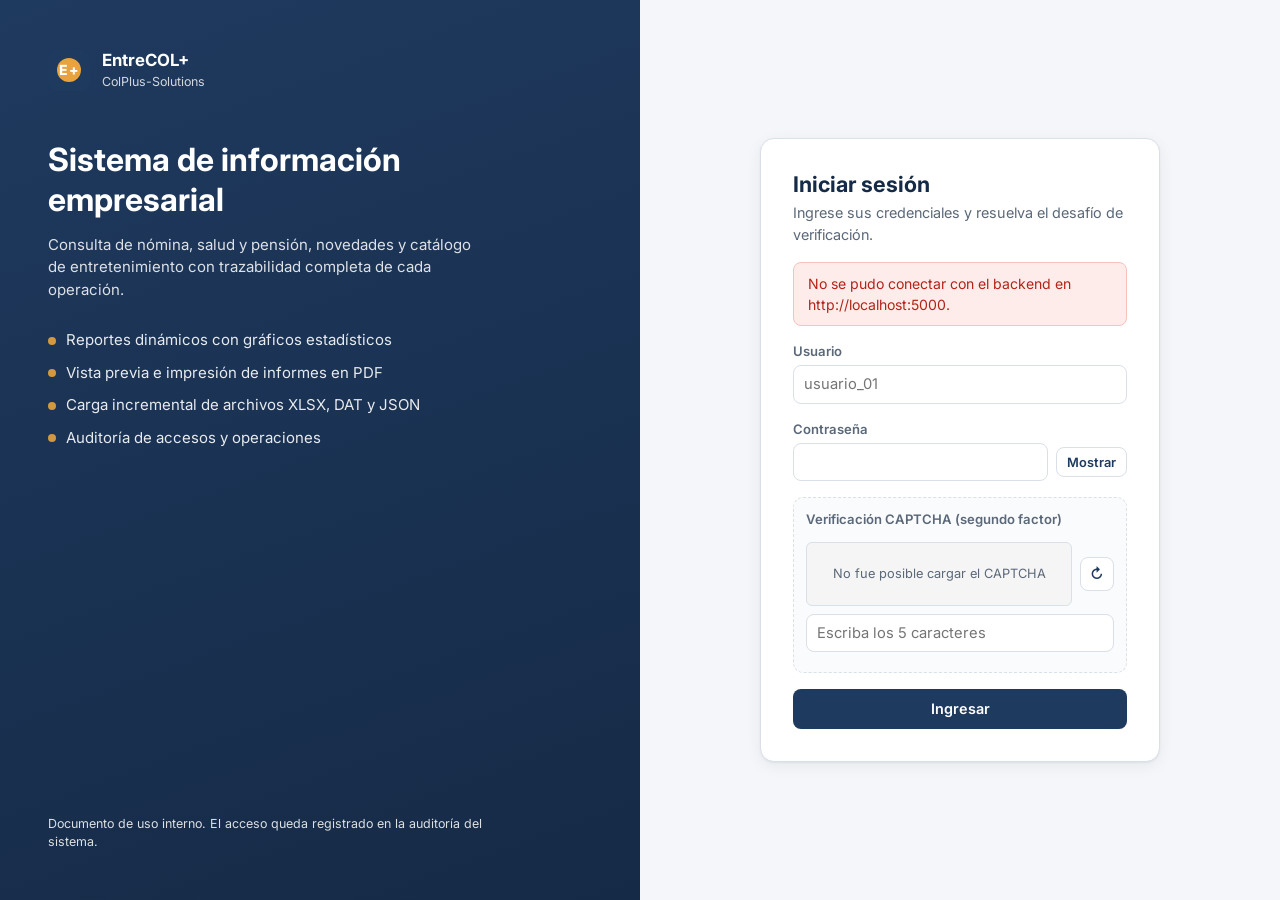
<file: frontend/index.html>
<!DOCTYPE html>
<html lang="es">
<head>
  <meta charset="UTF-8">
  <meta name="viewport" content="width=device-width, initial-scale=1.0">
  <meta name="api-base" content="http://localhost:5000">
  <title>Iniciar sesión | EntreCOL+</title>
  <link rel="preconnect" href="https://fonts.googleapis.com">
  <link rel="preconnect" href="https://fonts.gstatic.com" crossorigin>
  <link href="https://fonts.googleapis.com/css2?family=Inter:wght@400;600;700;800&display=swap" rel="stylesheet">
  <link rel="stylesheet" href="assets/css/styles.css">
</head>
<body>
  <main class="pagina-login">
    <section class="login-portada" aria-label="Presentación">
      <div>
        <div class="marca">
          <div class="marca-logo" aria-hidden="true"><span>E+</span></div>
          <div class="marca-texto">
            <strong>EntreCOL+</strong>
            <small>ColPlus-Solutions</small>
          </div>
        </div>
        <h1>Sistema de información empresarial</h1>
        <p>Consulta de nómina, salud y pensión, novedades y catálogo de entretenimiento con trazabilidad completa de cada operación.</p>
        <ul>
          <li>Reportes dinámicos con gráficos estadísticos</li>
          <li>Vista previa e impresión de informes en PDF</li>
          <li>Carga incremental de archivos XLSX, DAT y JSON</li>
          <li>Auditoría de accesos y operaciones</li>
        </ul>
      </div>
      <p class="login-pie">Documento de uso interno. El acceso queda registrado en la auditoría del sistema.</p>
    </section>

    <section class="login-panel">
      <form id="form-login" class="login-tarjeta" novalidate>
        <header>
          <h2>Iniciar sesión</h2>
          <p>Ingrese sus credenciales y resuelva el desafío de verificación.</p>
        </header>

        <div id="login-mensaje" class="mensaje" role="alert" hidden></div>

        <div class="campo">
          <label for="username">Usuario</label>
          <input id="username" name="username" type="text" autocomplete="username" required maxlength="60" placeholder="usuario_01">
        </div>

        <div class="campo">
          <label for="password">Contraseña</label>
          <div class="captcha-fila">
            <input id="password" name="password" type="password" autocomplete="current-password" required minlength="8">
            <button id="btn-ver-clave" class="btn btn-secundario btn-chico" type="button" aria-pressed="false" aria-controls="password">Mostrar</button>
          </div>
        </div>

        <div class="captcha-caja">
          <label for="captcha-respuesta">Verificación CAPTCHA (segundo factor)</label>
          <div class="captcha-fila">
            <div id="captcha-imagen" class="captcha-imagen" aria-live="polite">Generando desafío...</div>
            <button id="btn-captcha" class="btn btn-secundario btn-icono" type="button" title="Generar otro desafío" aria-label="Generar otro desafío">&#8635;</button>
          </div>
          <input id="captcha-respuesta" name="captcha_respuesta" type="text" required maxlength="5" minlength="5" autocomplete="off" spellcheck="false" placeholder="Escriba los 5 caracteres">
          <span id="captcha-tiempo" class="captcha-tiempo"></span>
        </div>

        <button class="btn" type="submit">Ingresar</button>
      </form>
    </section>
  </main>

  <script src="assets/js/api.js"></script>
  <script src="assets/js/auth.js"></script>
</body>
</html>
</file>
<file: frontend/assets/css/styles.css>
:root {
  --primario: #1f3a5f;
  --primario-oscuro: #152a46;
  --primario-claro: #e8eef6;
  --acento: #e8a33d;
  --acento-claro: #fdf3e2;
  --fondo: #f4f6f9;
  --superficie: #ffffff;
  --borde: #d9e0e8;
  --texto: #1d2733;
  --texto-suave: #5b6878;
  --exito: #1e7b4f;
  --exito-claro: #e3f4ec;
  --error: #b42318;
  --error-claro: #fdecea;
  --aviso: #8a5a00;
  --aviso-claro: #fff6e0;
  --radio: 10px;
  --sombra: 0 1px 2px rgba(16, 32, 56, 0.06), 0 4px 16px rgba(16, 32, 56, 0.06);
  --fuente: "Inter", "Segoe UI", system-ui, -apple-system, sans-serif;
}

*,
*::before,
*::after {
  box-sizing: border-box;
}

html,
body {
  margin: 0;
  padding: 0;
}

body {
  font-family: var(--fuente);
  font-size: 15px;
  line-height: 1.5;
  color: var(--texto);
  background: var(--fondo);
}

h1,
h2,
h3,
h4 {
  margin: 0;
  line-height: 1.25;
  color: var(--primario-oscuro);
}

h2 {
  font-size: 1.35rem;
}

h3 {
  font-size: 1.05rem;
}

p {
  margin: 0;
}

a {
  color: var(--primario);
}

[hidden] {
  display: none !important;
}

.marca {
  display: flex;
  align-items: center;
  gap: 12px;
}

.marca-logo {
  position: relative;
  width: 42px;
  height: 42px;
  border-radius: 9px;
  background: var(--primario);
  display: grid;
  place-items: center;
  flex-shrink: 0;
}

.marca-logo::before {
  content: "";
  position: absolute;
  width: 24px;
  height: 24px;
  border-radius: 50%;
  background: var(--acento);
}

.marca-logo span {
  position: relative;
  color: #ffffff;
  font-weight: 800;
  font-size: 14px;
  letter-spacing: 0.5px;
}

.marca-texto strong {
  display: block;
  font-size: 1.05rem;
  color: inherit;
}

.marca-texto small {
  display: block;
  font-size: 0.78rem;
  opacity: 0.8;
}

.btn {
  display: inline-flex;
  align-items: center;
  justify-content: center;
  gap: 6px;
  min-height: 38px;
  padding: 8px 16px;
  border: 1px solid transparent;
  border-radius: 8px;
  font: inherit;
  font-weight: 600;
  font-size: 0.9rem;
  cursor: pointer;
  background: var(--primario);
  color: #ffffff;
  transition: background 0.15s ease, box-shadow 0.15s ease, opacity 0.15s ease;
  white-space: nowrap;
}

.btn:hover {
  background: var(--primario-oscuro);
}

.btn:focus-visible,
input:focus-visible,
select:focus-visible,
textarea:focus-visible,
.nav-item:focus-visible,
.tabla th button:focus-visible {
  outline: 3px solid rgba(232, 163, 61, 0.55);
  outline-offset: 1px;
}

.btn:disabled {
  opacity: 0.55;
  cursor: not-allowed;
}

.btn-secundario {
  background: var(--superficie);
  color: var(--primario);
  border-color: var(--borde);
}

.btn-secundario:hover {
  background: var(--primario-claro);
}

.btn-acento {
  background: var(--acento);
  color: #2b1a00;
}

.btn-acento:hover {
  background: #d38f27;
}

.btn-peligro {
  background: var(--error);
}

.btn-peligro:hover {
  background: #8f1c13;
}

.btn-chico {
  min-height: 30px;
  padding: 4px 10px;
  font-size: 0.8rem;
}

.btn-icono {
  min-height: 34px;
  width: 34px;
  padding: 0;
}

label {
  display: block;
  font-size: 0.82rem;
  font-weight: 600;
  color: var(--texto-suave);
  margin-bottom: 4px;
}

input,
select,
textarea {
  width: 100%;
  min-height: 38px;
  padding: 7px 10px;
  border: 1px solid var(--borde);
  border-radius: 8px;
  font: inherit;
  font-size: 0.92rem;
  color: var(--texto);
  background: var(--superficie);
}

input::-ms-reveal {
  display: none;
}

input[type="file"] {
  padding: 6px;
}

input:user-invalid,
select:user-invalid,
textarea:user-invalid {
  border-color: var(--error);
}

textarea {
  min-height: 70px;
  resize: vertical;
}

.campo {
  min-width: 0;
}

.campo-ayuda {
  display: block;
  margin-top: 3px;
  font-size: 0.75rem;
  color: var(--texto-suave);
}

.mensaje {
  padding: 10px 14px;
  border-radius: 8px;
  font-size: 0.88rem;
  border: 1px solid transparent;
}

.mensaje-error {
  background: var(--error-claro);
  color: var(--error);
  border-color: #f5c2bd;
}

.mensaje-exito {
  background: var(--exito-claro);
  color: var(--exito);
  border-color: #b9e2cd;
}

.mensaje-aviso {
  background: var(--aviso-claro);
  color: var(--aviso);
  border-color: #f2dba6;
}

.pagina-login {
  min-height: 100vh;
  display: grid;
  grid-template-columns: minmax(0, 1fr) minmax(0, 1fr);
}

.login-portada {
  background: linear-gradient(160deg, var(--primario) 0%, var(--primario-oscuro) 100%);
  color: #ffffff;
  padding: 48px;
  display: flex;
  flex-direction: column;
  justify-content: space-between;
}

.login-portada h1 {
  color: #ffffff;
  font-size: 2rem;
  margin-top: 48px;
  max-width: 420px;
}

.login-portada p {
  margin-top: 14px;
  max-width: 440px;
  opacity: 0.85;
}

.login-portada ul {
  margin: 28px 0 0;
  padding: 0;
  list-style: none;
  display: grid;
  gap: 10px;
}

.login-portada li {
  display: flex;
  gap: 10px;
  align-items: center;
  opacity: 0.9;
}

.login-portada li::before {
  content: "";
  width: 8px;
  height: 8px;
  border-radius: 50%;
  background: var(--acento);
  flex-shrink: 0;
}

.login-pie {
  font-size: 0.78rem;
  opacity: 0.7;
}

.login-panel {
  display: grid;
  place-items: center;
  padding: 32px 16px;
}

.login-tarjeta {
  width: 100%;
  max-width: 400px;
  background: var(--superficie);
  border: 1px solid var(--borde);
  border-radius: 14px;
  box-shadow: var(--sombra);
  padding: 32px;
  display: grid;
  gap: 16px;
}

.login-tarjeta header p {
  margin-top: 4px;
  color: var(--texto-suave);
  font-size: 0.9rem;
}

.captcha-caja {
  display: grid;
  gap: 8px;
  padding: 12px;
  border: 1px dashed var(--borde);
  border-radius: 10px;
  background: #fafbfd;
}

.captcha-fila {
  display: flex;
  gap: 8px;
  align-items: center;
}

.captcha-imagen {
  flex: 1;
  height: 64px;
  border-radius: 6px;
  border: 1px solid var(--borde);
  background: #f5f5f5;
  display: grid;
  place-items: center;
  overflow: hidden;
  font-size: 0.8rem;
  color: var(--texto-suave);
}

.captcha-imagen img {
  display: block;
  height: 62px;
  width: auto;
  max-width: 100%;
  object-fit: contain;
}

.captcha-tiempo {
  font-size: 0.75rem;
  color: var(--texto-suave);
}

.captcha-tiempo.vencido {
  color: var(--error);
  font-weight: 600;
}

.app {
  min-height: 100vh;
  display: grid;
  grid-template-columns: 250px minmax(0, 1fr);
  grid-template-rows: 64px minmax(0, 1fr);
  grid-template-areas:
    "barra barra"
    "menu contenido";
}

.barra-superior {
  grid-area: barra;
  position: sticky;
  top: 0;
  z-index: 20;
  display: flex;
  align-items: center;
  justify-content: space-between;
  gap: 12px;
  padding: 0 20px;
  background: var(--primario);
  color: #ffffff;
}

.barra-usuario {
  display: flex;
  align-items: center;
  gap: 12px;
  font-size: 0.85rem;
}

.barra-usuario .rol {
  padding: 2px 8px;
  border-radius: 999px;
  background: rgba(255, 255, 255, 0.15);
  font-size: 0.72rem;
  text-transform: uppercase;
  letter-spacing: 0.5px;
}

.barra-usuario .btn-secundario {
  background: transparent;
  color: #ffffff;
  border-color: rgba(255, 255, 255, 0.35);
}

.barra-usuario .btn-secundario:hover {
  background: rgba(255, 255, 255, 0.12);
}

.btn-menu {
  display: none;
  background: transparent;
  border-color: rgba(255, 255, 255, 0.35);
}

.menu-lateral {
  grid-area: menu;
  position: sticky;
  top: 64px;
  height: calc(100vh - 64px);
  overflow-y: auto;
  background: var(--superficie);
  border-right: 1px solid var(--borde);
  padding: 16px 12px;
}

.menu-grupo + .menu-grupo {
  margin-top: 18px;
}

.menu-grupo h4 {
  font-size: 0.7rem;
  text-transform: uppercase;
  letter-spacing: 0.8px;
  color: var(--texto-suave);
  padding: 0 10px 6px;
}

.nav-item {
  display: flex;
  align-items: center;
  gap: 10px;
  width: 100%;
  padding: 9px 10px;
  border: 0;
  border-radius: 8px;
  background: transparent;
  font: inherit;
  font-size: 0.9rem;
  color: var(--texto);
  text-align: left;
  cursor: pointer;
}

.nav-item:hover {
  background: var(--fondo);
}

.nav-item.activo {
  background: var(--primario-claro);
  color: var(--primario);
  font-weight: 600;
  box-shadow: inset 3px 0 0 var(--acento);
}

.nav-punto {
  width: 8px;
  height: 8px;
  border-radius: 50%;
  background: var(--borde);
  flex-shrink: 0;
}

.nav-item.activo .nav-punto {
  background: var(--acento);
}

.contenido {
  grid-area: contenido;
  padding: 24px;
  min-width: 0;
}

.vista {
  display: grid;
  gap: 18px;
}

.vista-encabezado {
  display: flex;
  flex-wrap: wrap;
  align-items: flex-end;
  justify-content: space-between;
  gap: 12px;
}

.vista-encabezado p {
  margin-top: 4px;
  color: var(--texto-suave);
  font-size: 0.9rem;
}

.tarjeta {
  background: var(--superficie);
  border: 1px solid var(--borde);
  border-radius: var(--radio);
  box-shadow: var(--sombra);
  padding: 18px;
  min-width: 0;
}

.tarjeta-titulo {
  display: flex;
  flex-wrap: wrap;
  align-items: center;
  justify-content: space-between;
  gap: 8px;
  margin-bottom: 12px;
}

.tarjeta-titulo small {
  color: var(--texto-suave);
  font-size: 0.8rem;
}

.filtros {
  display: flex;
  flex-wrap: wrap;
  align-items: flex-end;
  gap: 12px;
}

.filtros .campo {
  flex: 1 1 160px;
  max-width: 240px;
}

.filtros .campo-ancho {
  max-width: 360px;
  flex-basis: 240px;
}

.filtros .acciones {
  display: flex;
  flex-wrap: wrap;
  gap: 8px;
}

.rejilla-2 {
  display: grid;
  grid-template-columns: repeat(2, minmax(0, 1fr));
  gap: 18px;
}

.rejilla-3 {
  display: grid;
  grid-template-columns: repeat(3, minmax(0, 1fr));
  gap: 18px;
}

.indicadores {
  display: grid;
  grid-template-columns: repeat(auto-fit, minmax(170px, 1fr));
  gap: 12px;
}

.indicador {
  background: var(--superficie);
  border: 1px solid var(--borde);
  border-radius: var(--radio);
  padding: 14px 16px;
  border-top: 3px solid var(--primario);
}

.indicador.acento {
  border-top-color: var(--acento);
}

.indicador.exito {
  border-top-color: var(--exito);
}

.indicador.error {
  border-top-color: var(--error);
}

.indicador span {
  display: block;
  font-size: 0.78rem;
  color: var(--texto-suave);
}

.indicador strong {
  display: block;
  font-size: 1.5rem;
  color: var(--primario-oscuro);
  font-variant-numeric: tabular-nums;
  overflow-wrap: anywhere;
  line-height: 1.25;
}

.grafico {
  position: relative;
  height: 300px;
}

.grafico-alto {
  height: 380px;
}

.tabla-contenedor {
  overflow: auto;
  max-height: 520px;
  border: 1px solid var(--borde);
  border-radius: 8px;
}

.tabla {
  width: 100%;
  border-collapse: collapse;
  font-size: 0.86rem;
}

.tabla th,
.tabla td {
  padding: 8px 12px;
  text-align: left;
  border-bottom: 1px solid var(--borde);
  vertical-align: top;
}

.tabla thead th {
  position: sticky;
  top: 0;
  z-index: 1;
  background: var(--primario);
  color: #ffffff;
  font-weight: 600;
  white-space: nowrap;
}

.tabla th button {
  all: unset;
  display: inline-flex;
  align-items: center;
  gap: 6px;
  cursor: pointer;
}

.tabla th .flecha {
  font-size: 0.7rem;
  opacity: 0.55;
}

.tabla th[aria-sort="ascending"] .flecha,
.tabla th[aria-sort="descending"] .flecha {
  opacity: 1;
  color: var(--acento);
}

.tabla tbody tr:nth-child(even) {
  background: #f7f9fc;
}

.tabla tbody tr:hover {
  background: var(--acento-claro);
}

.tabla td.numero {
  text-align: right;
  font-variant-numeric: tabular-nums;
  white-space: nowrap;
}

.tabla td.acciones {
  white-space: nowrap;
  width: 1%;
}

.tabla td.acciones .btn + .btn {
  margin-left: 6px;
}

.tabla tr.fila-grupo td {
  background: var(--primario-claro);
  color: var(--primario);
  font-weight: 700;
}

.tabla tr.clicable {
  cursor: pointer;
}

.tabla-vacia {
  padding: 22px;
  text-align: center;
  color: var(--texto-suave);
  font-size: 0.9rem;
}

.tabla-pie {
  display: flex;
  flex-wrap: wrap;
  align-items: center;
  justify-content: space-between;
  gap: 10px;
  margin-top: 10px;
  font-size: 0.82rem;
  color: var(--texto-suave);
}

.paginacion {
  display: flex;
  align-items: center;
  gap: 8px;
}

.etiqueta {
  display: inline-block;
  padding: 2px 8px;
  border-radius: 999px;
  font-size: 0.72rem;
  font-weight: 700;
  letter-spacing: 0.3px;
  background: var(--primario-claro);
  color: var(--primario);
}

.etiqueta.exito {
  background: var(--exito-claro);
  color: var(--exito);
}

.etiqueta.error {
  background: var(--error-claro);
  color: var(--error);
}

.etiqueta.aviso {
  background: var(--aviso-claro);
  color: var(--aviso);
}

.pestanas {
  display: flex;
  flex-wrap: wrap;
  gap: 6px;
  border-bottom: 1px solid var(--borde);
}

.pestana {
  padding: 9px 14px;
  border: 0;
  border-bottom: 3px solid transparent;
  background: transparent;
  font: inherit;
  font-size: 0.88rem;
  font-weight: 600;
  color: var(--texto-suave);
  cursor: pointer;
}

.pestana:hover {
  color: var(--primario);
}

.pestana.activa {
  color: var(--primario);
  border-bottom-color: var(--acento);
}

.ficha {
  display: grid;
  grid-template-columns: repeat(auto-fit, minmax(200px, 1fr));
  gap: 12px 24px;
}

.ficha div span {
  display: block;
  font-size: 0.75rem;
  color: var(--texto-suave);
  text-transform: uppercase;
  letter-spacing: 0.4px;
}

.ficha div strong {
  display: block;
  font-size: 1rem;
  color: var(--texto);
}

.modal {
  width: min(960px, calc(100vw - 32px));
  max-height: calc(100vh - 32px);
  padding: 0;
  border: 0;
  border-radius: 14px;
  box-shadow: 0 20px 60px rgba(10, 20, 40, 0.35);
  color: var(--texto);
}

.modal::backdrop {
  background: rgba(15, 25, 40, 0.55);
}

.modal-chico {
  width: min(460px, calc(100vw - 32px));
}

.modal-mediano {
  width: min(720px, calc(100vw - 32px));
}

.modal-cabecera {
  display: flex;
  align-items: center;
  justify-content: space-between;
  gap: 12px;
  padding: 14px 18px;
  border-bottom: 1px solid var(--borde);
}

.modal-cuerpo {
  padding: 18px;
  overflow: auto;
  max-height: calc(100vh - 190px);
}

.modal-pie {
  display: flex;
  flex-wrap: wrap;
  justify-content: flex-end;
  gap: 8px;
  padding: 12px 18px;
  border-top: 1px solid var(--borde);
  background: #fafbfd;
}

.modal-pdf .modal-cuerpo {
  padding: 0;
  height: min(72vh, 760px);
  max-height: none;
  background: #525659;
  position: relative;
}

.modal-pdf iframe {
  width: 100%;
  height: 100%;
  border: 0;
  display: block;
}

.cargando {
  position: absolute;
  inset: 0;
  display: grid;
  place-items: center;
  color: #ffffff;
  font-size: 0.95rem;
}

.formulario {
  display: grid;
  grid-template-columns: repeat(2, minmax(0, 1fr));
  gap: 14px;
}

.formulario .completo {
  grid-column: 1 / -1;
}

.zona-archivo {
  display: grid;
  gap: 10px;
  place-items: center;
  text-align: center;
  padding: 28px 16px;
  border: 2px dashed var(--borde);
  border-radius: 12px;
  background: #fafbfd;
  transition: border-color 0.15s ease, background 0.15s ease;
}

.zona-archivo.sobre {
  border-color: var(--acento);
  background: var(--acento-claro);
}

.zona-archivo strong {
  font-size: 1rem;
}

.zona-archivo small {
  color: var(--texto-suave);
}

.json-bloque {
  margin: 0;
  padding: 12px;
  background: #0f1b2d;
  color: #d8e4f5;
  border-radius: 8px;
  font-size: 0.8rem;
  white-space: pre-wrap;
  word-break: break-word;
  max-height: 260px;
  overflow: auto;
}

.spinner {
  display: inline-block;
  width: 16px;
  height: 16px;
  border: 2px solid currentColor;
  border-right-color: transparent;
  border-radius: 50%;
  animation: giro 0.7s linear infinite;
}

@keyframes giro {
  to {
    transform: rotate(360deg);
  }
}

.notificaciones {
  position: fixed;
  right: 18px;
  bottom: 18px;
  z-index: 100;
  display: grid;
  gap: 8px;
  max-width: min(380px, calc(100vw - 36px));
}

.notificacion {
  padding: 12px 16px;
  border-radius: 10px;
  background: var(--primario-oscuro);
  color: #ffffff;
  box-shadow: var(--sombra);
  font-size: 0.88rem;
  animation: entrada 0.2s ease;
}

.notificacion.error {
  background: var(--error);
}

.notificacion.exito {
  background: var(--exito);
}

@keyframes entrada {
  from {
    opacity: 0;
    transform: translateY(8px);
  }
}

.texto-suave {
  color: var(--texto-suave);
  font-size: 0.85rem;
}

@media (max-width: 1100px) {
  .rejilla-3 {
    grid-template-columns: repeat(2, minmax(0, 1fr));
  }
}

@media (max-width: 900px) {
  .pagina-login {
    grid-template-columns: 1fr;
  }

  .login-portada {
    padding: 28px 20px;
  }

  .login-portada h1 {
    margin-top: 24px;
    font-size: 1.5rem;
  }

  .login-portada ul,
  .login-pie {
    display: none;
  }

  .app {
    grid-template-columns: 1fr;
    grid-template-areas:
      "barra"
      "contenido";
  }

  .btn-menu {
    display: inline-flex;
  }

  .menu-lateral {
    position: fixed;
    left: 0;
    top: 64px;
    z-index: 30;
    width: 260px;
    transform: translateX(-100%);
    transition: transform 0.2s ease;
    box-shadow: var(--sombra);
  }

  .menu-lateral.abierto {
    transform: translateX(0);
  }

  .rejilla-2,
  .rejilla-3,
  .formulario {
    grid-template-columns: 1fr;
  }

  .contenido {
    padding: 16px;
  }

  .barra-usuario .nombre,
  .barra-usuario .rol,
  .barra-superior .marca-texto small {
    display: none;
  }

  .barra-superior {
    padding: 0 12px;
  }

  .indicador strong {
    font-size: 1.25rem;
  }

  .filtros .campo,
  .filtros .campo-ancho {
    max-width: none;
  }
}

@media print {
  .barra-superior,
  .menu-lateral,
  .filtros,
  .btn {
    display: none !important;
  }

  .app {
    display: block;
  }
}
</file>
